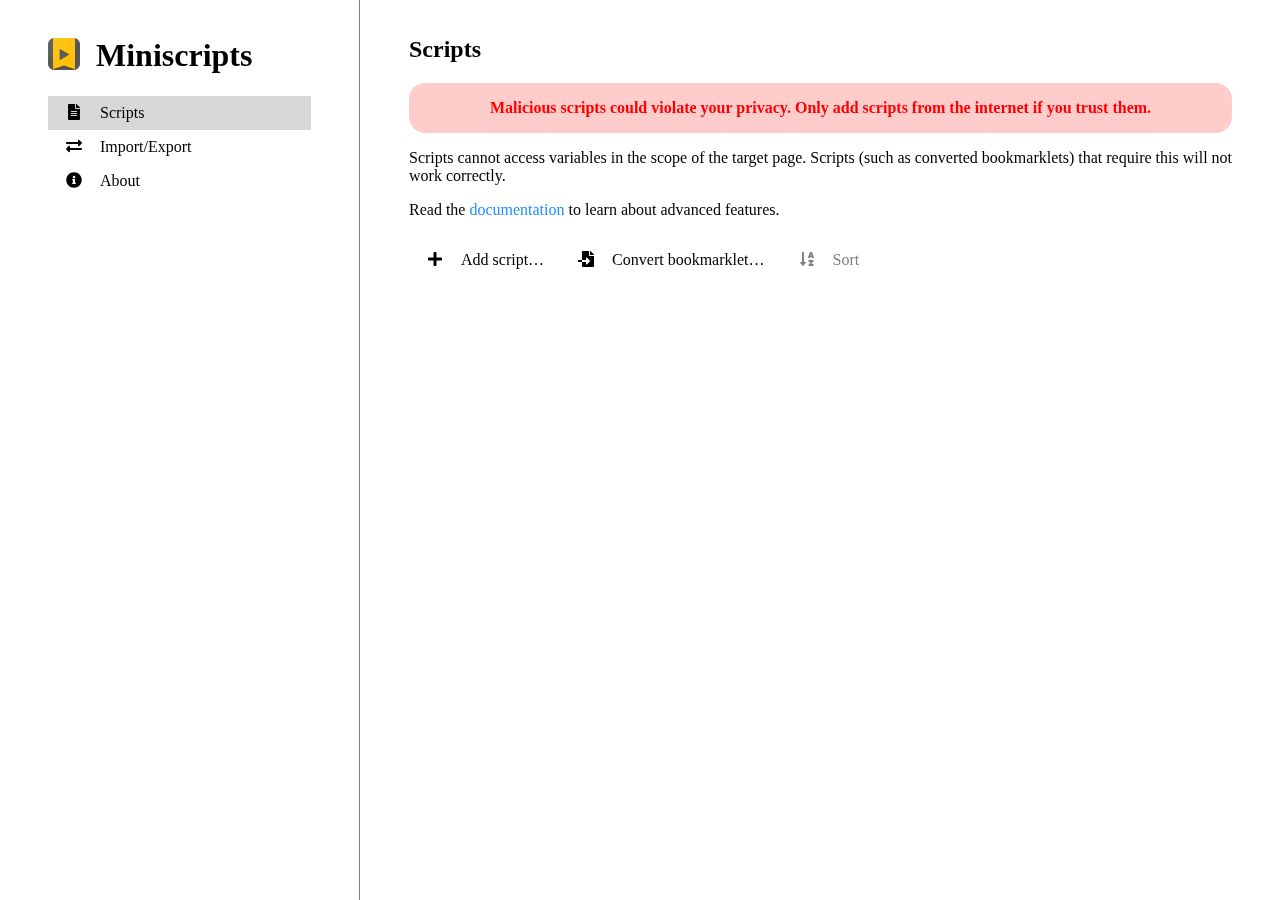
<file: options.html>
<!DOCTYPE html>
<html lang="en" dir="ltr">
<head>
	<meta charset="utf-8" />
	<meta name="viewport" content="width=device-width, initial-scale=1, shrink-to-fit=no" />
	<link rel="stylesheet" href="css/options.css" />
	<title>Miniscripts options</title>
	<script src="js/fontAwesome/all.js"></script>
	<script src="js/uuid.js"></script>
	<script src="js/options.js"></script>
</head>
<body>
	<nav>
		<div><h1><img src="res/icon_128.png" alt="App icon" class="appIcon" title="Miniscripts" /><span class="wideOnly">Miniscripts</span></h1></div>
		<button class="selected" id="scriptsTab" aria-label="Scripts" title="Scripts"><i class="fas fa-file-alt fa-fw"></i><span class="wideOnly">Scripts</span></button>
		<button id="importExportTab" aria-label="Import/Export" title="Import/Export"><i class="fas fa-exchange-alt fa-fw"></i><span class="wideOnly">Import/Export</span></button>
		<button id="aboutTab" aria-label="About" title="About"><i class="fas fa-info-circle fa-fw"></i><span class="wideOnly">About</span></button>
	</nav>
	<main>
		<div id="scriptsContent">
			<h2>Scripts</h2>
			<p class="warning">Malicious scripts could violate your privacy. Only add scripts from the internet if you trust them.</p>
			<p>Scripts cannot access variables in the scope of the target page. Scripts (such as converted bookmarklets) that require this will not work correctly.</p>
			<p>Read the <a href="https://github.com/mkacct/miniscripts/wiki" target="_blank" rel="noopener">documentation</a> to learn about advanced features.</p>
			<div id="toolbar">
				<button id="addButton"><i class="fas fa-plus fa-fw"></i>Add script…</button><button id="convertButton"><i class="fas fa-file-import fa-fw"></i>Convert bookmarklet…</button><button id="sortButton" disabled><i class="fas fa-sort-alpha-down fa-fw"></i>Sort</button>
			</div>
			<div id="noScripts">You have no scripts yet.</div>
			<div id="list"></div>
		</div>
		<div id="importExportContent" style="display: none;">
			<h2>Import/Export</h2>
			<h3>Export</h3>
			<label>
				<small>Export data</small>
				<textarea id="exportTA" readonly rows=9 spellcheck="false"></textarea>
			</label>
			<button id="copyExportButton">Copy to clipboard</button>
			<h3>Import</h3>
			<label>
				<small>Import data</small>
				<textarea id="importTA" rows=9 spellcheck="false"></textarea>
			</label>
			<button id="importButton" disabled>Import</button>
			<h3>Other options</h3>
			<button id="deleteAllButton" style="margin-bottom: 1em;">Delete all scripts</button>
		</div>
		<div id="aboutContent" style="display: none;">
			<h2>About</h2>
			<p>Miniscripts version <span id="versionNumber"></span><br />
			<a href="https://github.com/mkacct/miniscripts/releases" target="_blank" rel="noopener">View release notes</a></p>
			<p><a href="https://docs.google.com/forms/d/e/1FAIpQLSc97N-0J-oaeTReTl3-DMO7mG9t310KqzUV4DIhU0BeLF0p3Q/viewform?usp=pp_url&entry.1522486050=Miniscripts+for+Chrome/Edge" target="_blank" rel="noopener">Send feedback</a></p>
			<p><a href="https://github.com/mkacct/miniscripts" target="_blank" rel="noopener">GitHub repo</a><br/>
			<a href="https://github.com/mkacct/miniscripts/issues" target="_blank" rel="noopener">GitHub issues</a></p>
			<a href="https://mkps.app" target="_blank" rel="noopener"><img src="res/mk.png" alt="MK" style="height: 1.5em;" /></a>
			<p style="margin-top: 0;">Created by Madeline Kahn</p>
		</div>
	</main>
	<dialog id="addScriptModal">
		<h3>Add script</h3>
		<form>
			<label>
				<small>Title</small><br/>
				<input type="text" autocomplete="off" spellcheck="false">
			</label>
			<label>
				<small id="textareaLabel">JavaScript</small><br/>
				<textarea rows=5 spellcheck="false"></textarea>
			</label>
			<div class="dialogButtons">
				<button type="button">Cancel</button><button type="submit">Add</button>
			</div>
		</form>
	</dialog>
</body>
</html>
</file>
<file: css/options.css>
body {
	margin: 0;
	background-color: #171717;
	color: white;
	overflow: hidden;
	font-size: 1em;
}

h1 {
	overflow: hidden;
	text-overflow: ellipsis;
}

h1, h2, h3, #noScripts {cursor: default;}

nav, main {
	position: fixed;
	height: 100vh;
	padding: 1em 3em;
	box-sizing: border-box;
	overflow-x: hidden;
	overflow-y: auto;
}

button {
	white-space: nowrap;
	overflow: hidden;
	border-style: none;
	outline: none;
	border-radius: 0;
	background-color: inherit;
	color: inherit;
	text-align: left;
	cursor: pointer;
	font-family: inherit;
	font-size: inherit;
	text-overflow: ellipsis;
	padding: 0.5em 1em;
}

button:not([disabled]):hover {background-color: #373737}
button:not([disabled]):active {background-color: #272727}
button:not([disabled]).selected {background-color: #3f3f3f}
button:focus-visible {outline: 2px solid gray;}

button[disabled] {
	color: gray;
	cursor: default;
}

button svg {margin-right: 1em;}
#list button svg {margin-right: 0;}

nav > button {
	display: block;
	width: 100%;
}

nav {
	width: 360px;
	border-right: 1px solid gray;
}

main {
	left: 361px;
	right: 0;
}

.warning {
	border-radius: 1em;
	padding: 1em;
	text-align: center;
	background-color: #ffcccc;
	font-weight: bold;
	color: red;
}

#toolbar {
	margin-top: 1.5em;
	margin-bottom: 1em;
}

dialog {
	padding: 1.5em;
	background-color: inherit;
	color: inherit;
	border: 1px solid gray;
	width: 360px;
}

dialog::backdrop {background-color: rgba(0, 0, 0, 0.5);}
dialog h3 {margin-top: 0;}

label {
	display: block;
	margin-bottom: 1em;
}

input, textarea {
	box-sizing: border-box;
	width: 100%;
	margin-top: 0.5em;
	resize: none;
	background-color: inherit;
	color: inherit;
	border: 1px solid gray;
	border-radius: 0;
	font-family: inherit;
	padding: 0.5em;
}

input:focus, textarea:focus {
	border-color: dodgerblue;
	outline: none;
}

.dialogButtons {text-align: right;}
.dialogButtons button {border: 1px solid gray;}
.dialogButtons button:not(:first-child) {margin-left: 1em;}

textarea {font-family: monospace;}

#noScripts {
	color: gray;
	text-align: center;
	margin: 1em 0;
	display: none;
}

#list {margin-bottom: 1em;}
#list > div:first-child {border-top: 1px solid gray;}

#list > div {
	display: flex;
	border-bottom: 1px solid gray;
}

.editButton {flex-grow: 1;}
#list button:not(.editButton) {flex-shrink: 0;}

a {
	color: dodgerblue;
	text-decoration: none;
}

a:hover {text-decoration: underline;}

.appIcon {
	margin-right: 0.5em;
	height: 1em;
	vertical-align: -0.25ex;
}

#importExportContent button {border: 1px solid gray;}
#importExportContent h3 {margin-bottom: 0.5em;}

@media (prefers-color-scheme: light) {
	body {
		background-color: white;
		color: black;
	}
	
	button:not([disabled]):hover {background-color: #dfdfdf}
	button:not([disabled]):active {background-color: #efefef}
	button:not([disabled]).selected {background-color: #d7d7d7}
}

@media (max-width: 720px) {
	nav {
		width: 90px;
		padding: 1em;
	}
	
	nav > * {text-align: center;}
	.wideOnly {display: none;}
	main {left: 91px;}
	.appIcon, nav button svg {margin: 0;}
}
</file>
